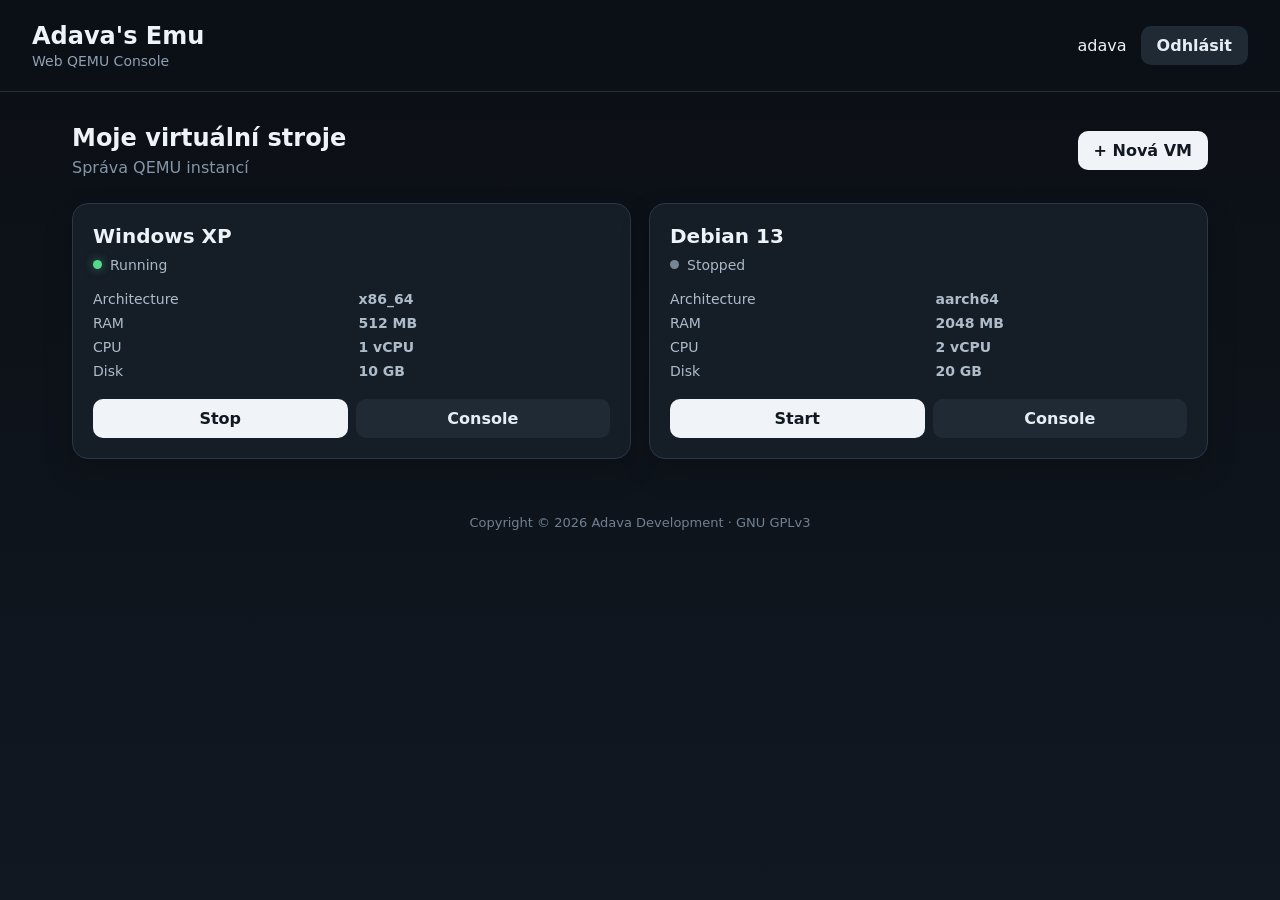
<file: index.html>
<!DOCTYPE html>
<html lang="cs">
<head>
  <meta charset="UTF-8">
  <meta name="viewport" content="width=device-width, initial-scale=1.0">
  <title>Adava's Emu</title>
  <link rel="stylesheet" href="style.css">
</head>
<body>
  <header class="topbar">
    <div>
      <h1>Adava's Emu</h1>
      <p>Web QEMU Console</p>
    </div>
    <div class="user">
      <span>adava</span>
      <button class="secondary">Odhlásit</button>
    </div>
  </header>

  <main>
    <section class="toolbar">
      <div>
        <h2>Moje virtuální stroje</h2>
        <p>Správa QEMU instancí</p>
      </div>
      <button id="newVmBtn">+ Nová VM</button>
    </section>

    <section id="vmGrid" class="vm-grid"></section>
  </main>

  <dialog id="vmDialog">
    <form id="vmForm">
      <h2>Vytvořit virtuální stroj</h2>

      <label>
        Název
        <input id="vmName" type="text" value="Nová VM" required>
      </label>

      <label>
        Architektura
        <select id="vmArch">
          <option value="x86_64">x86_64</option>
          <option value="i386">i386</option>
          <option value="aarch64">aarch64</option>
          <option value="arm">arm</option>
        </select>
      </label>

      <label>
        RAM
        <select id="vmRam">
          <option value="256">256 MB</option>
          <option value="512" selected>512 MB</option>
          <option value="1024">1 GB</option>
          <option value="2048">2 GB</option>
          <option value="4096">4 GB</option>
        </select>
      </label>

      <label>
        CPU
        <select id="vmCpu">
          <option value="1">1 vCPU</option>
          <option value="2">2 vCPU</option>
          <option value="4">4 vCPU</option>
        </select>
      </label>

      <label>
        Disk
        <select id="vmDisk">
          <option value="5">5 GB</option>
          <option value="10" selected>10 GB</option>
          <option value="20">20 GB</option>
          <option value="40">40 GB</option>
        </select>
      </label>

      <div class="dialog-actions">
        <button type="button" class="secondary" id="cancelBtn">Zrušit</button>
        <button type="submit">Vytvořit</button>
      </div>
    </form>
  </dialog>

  <dialog id="consoleDialog" class="console-dialog">
    <div class="console-window">
      <div class="console-header">
        <strong id="consoleTitle">VM Console</strong>
        <button id="closeConsole" class="secondary">Zavřít</button>
      </div>
      <div class="screen">
        <div>
          <div class="screen-title">Adava's Emu Console</div>
          <div class="screen-subtitle">noVNC / QEMU output placeholder</div>
        </div>
      </div>
    </div>
  </dialog>

  <footer>
    Copyright © 2026 Adava Development · GNU GPLv3
  </footer>

  <script src="app.js"></script>
</body>
</html>
</file>
<file: style.css>
* {
  box-sizing: border-box;
}

:root {
  font-family: Inter, system-ui, sans-serif;
  background: #0b0f14;
  color: #eef3f8;
}

body {
  margin: 0;
  min-height: 100vh;
  background: linear-gradient(180deg, #0b0f14 0%, #111822 100%);
}

button, input, select {
  font: inherit;
}

button {
  border: 0;
  border-radius: 10px;
  padding: 10px 16px;
  background: #f0f4f8;
  color: #111820;
  font-weight: 700;
  cursor: pointer;
}

button:hover {
  filter: brightness(0.92);
}

button.secondary {
  background: #202a35;
  color: #e7edf4;
}

.topbar {
  display: flex;
  align-items: center;
  justify-content: space-between;
  padding: 22px 32px;
  border-bottom: 1px solid #26313d;
  background: rgba(12, 17, 23, 0.92);
  position: sticky;
  top: 0;
  backdrop-filter: blur(10px);
}

.topbar h1 {
  margin: 0;
  font-size: 24px;
}

.topbar p {
  margin: 3px 0 0;
  color: #8fa0b2;
  font-size: 14px;
}

.user {
  display: flex;
  gap: 14px;
  align-items: center;
}

main {
  max-width: 1200px;
  margin: 0 auto;
  padding: 32px;
}

.toolbar {
  display: flex;
  justify-content: space-between;
  gap: 24px;
  align-items: center;
  margin-bottom: 26px;
}

.toolbar h2 {
  margin: 0;
}

.toolbar p {
  margin: 6px 0 0;
  color: #8495a7;
}

.vm-grid {
  display: grid;
  grid-template-columns: repeat(auto-fit, minmax(300px, 1fr));
  gap: 18px;
}

.vm-card {
  background: #151d27;
  border: 1px solid #2b3745;
  border-radius: 16px;
  padding: 20px;
  box-shadow: 0 12px 30px rgba(0,0,0,.18);
}

.vm-card h3 {
  margin: 0 0 6px;
  font-size: 20px;
}

.status {
  display: inline-flex;
  align-items: center;
  gap: 8px;
  margin-bottom: 18px;
  font-size: 14px;
  color: #aab8c6;
}

.status-dot {
  width: 9px;
  height: 9px;
  border-radius: 50%;
  background: #778595;
}

.running .status-dot {
  background: #55d98d;
  box-shadow: 0 0 10px rgba(85,217,141,.5);
}

.vm-specs {
  display: grid;
  grid-template-columns: 1fr 1fr;
  gap: 8px 14px;
  color: #aebcca;
  font-size: 14px;
  margin-bottom: 20px;
}

.vm-actions {
  display: flex;
  gap: 8px;
  flex-wrap: wrap;
}

.vm-actions button {
  flex: 1;
  min-width: 90px;
}

dialog {
  border: 1px solid #314050;
  border-radius: 16px;
  background: #121922;
  color: #eef3f8;
  padding: 0;
}

dialog::backdrop {
  background: rgba(0,0,0,.7);
}

#vmForm {
  width: min(420px, 90vw);
  padding: 24px;
}

#vmForm h2 {
  margin-top: 0;
}

label {
  display: grid;
  gap: 6px;
  margin: 14px 0;
  color: #b7c4d1;
}

input, select {
  width: 100%;
  border: 1px solid #334252;
  border-radius: 10px;
  background: #0e141b;
  color: #f4f7fa;
  padding: 10px;
}

.dialog-actions {
  display: flex;
  justify-content: flex-end;
  gap: 10px;
  margin-top: 22px;
}

.console-dialog {
  width: min(1000px, 94vw);
}

.console-window {
  padding: 16px;
}

.console-header {
  display: flex;
  justify-content: space-between;
  align-items: center;
  margin-bottom: 14px;
}

.screen {
  aspect-ratio: 4 / 3;
  display: grid;
  place-items: center;
  background:
    radial-gradient(circle at 50% 50%, rgba(255,255,255,.06), transparent 42%),
    #020304;
  border: 1px solid #2d3945;
  border-radius: 10px;
  color: #d8e0e8;
  text-align: center;
}

.screen-title {
  font-size: 26px;
  margin-bottom: 8px;
}

.screen-subtitle {
  color: #6f7d8b;
}

footer {
  text-align: center;
  padding: 24px;
  color: #708092;
  font-size: 13px;
}

@media (max-width: 640px) {
  .topbar, .toolbar {
    align-items: flex-start;
    flex-direction: column;
  }

  main {
    padding: 22px;
  }
}
</file>
